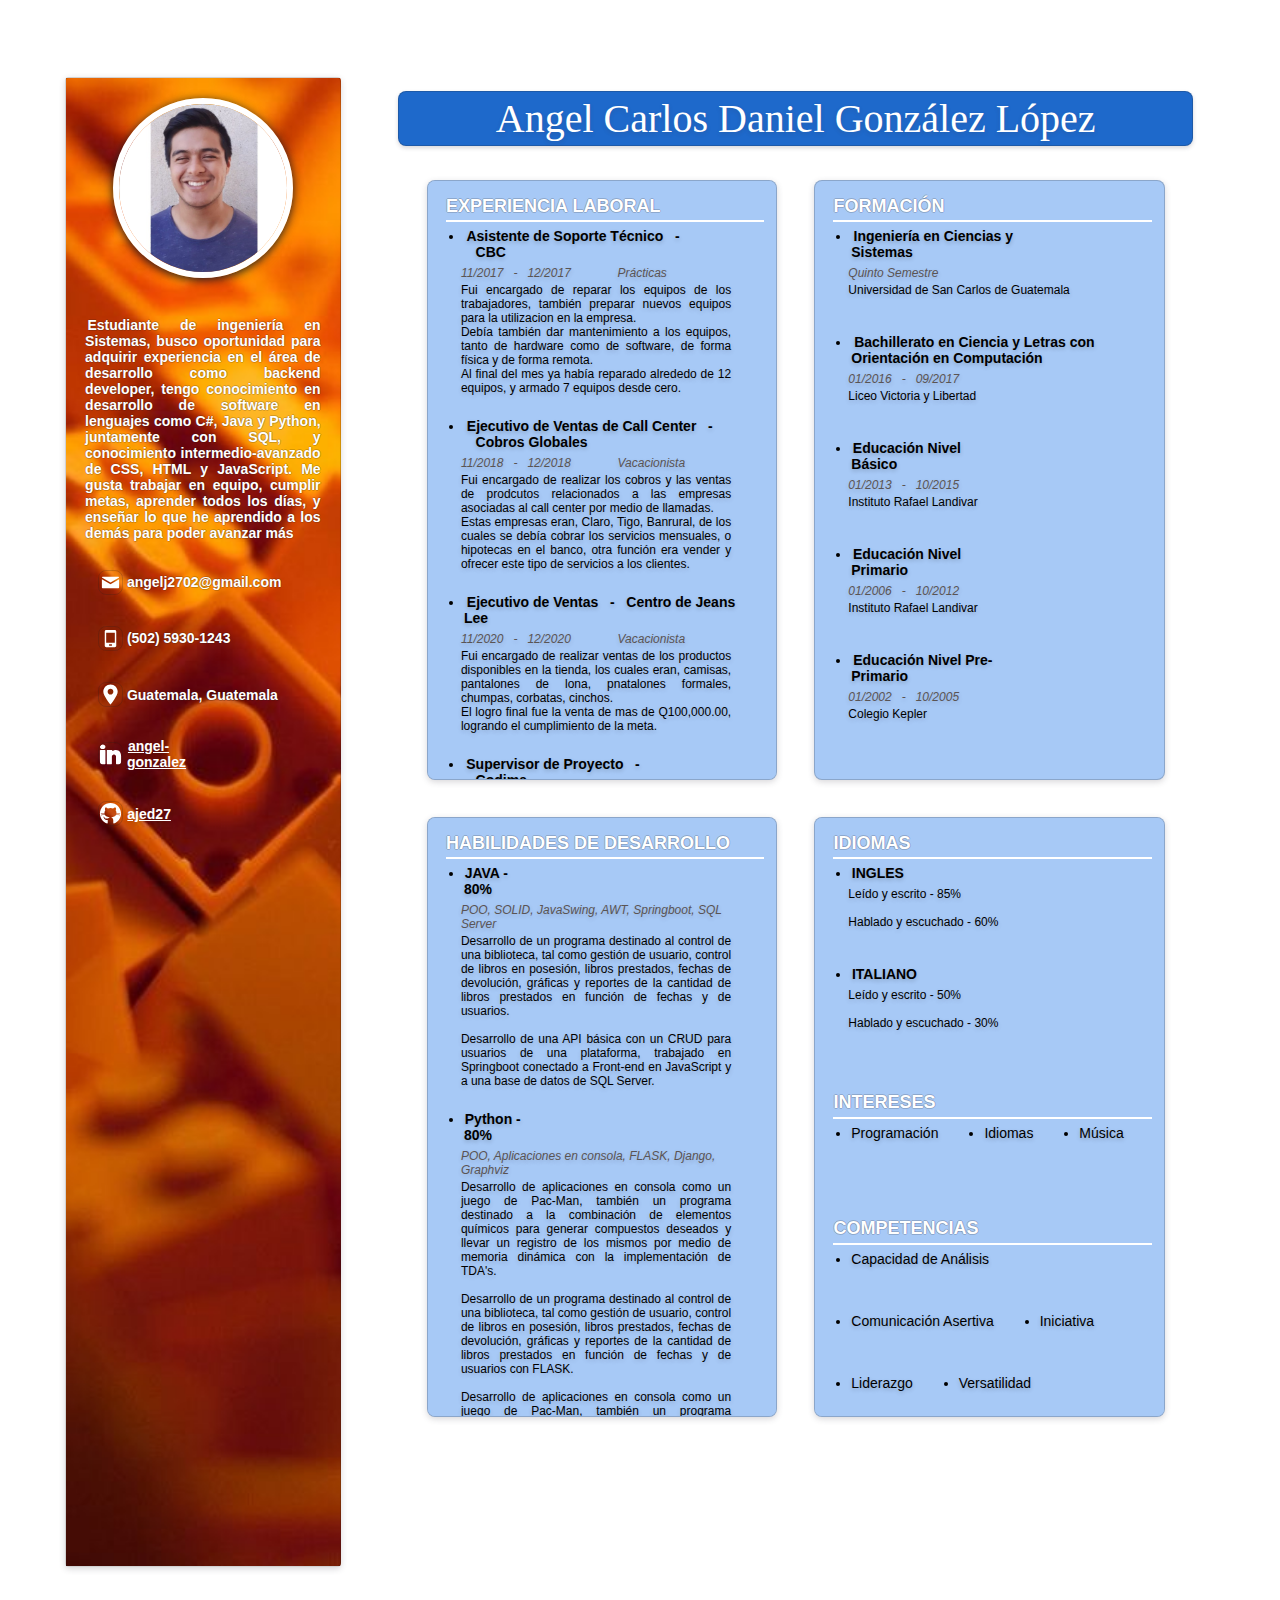
<file: index.html>
<!DOCTYPE html>
<html lang="en">
<head>
    <meta charset="UTF-8">
    <meta http-equiv="X-UA-Compatible" content="IE=edge">
    <meta name="viewport" content="width=device-width, initial-scale=1.0">
    <title>Curriculum Angel</title>
    <link rel="stylesheet" href="styles/style.css">
</head>
<body>
    <div class="general-wrapper">
        <div class="grid-general">
            <div class="image">
                <img class="profile" src="img/perfil.jpg" alt="Foto de Perfil">
                <br><br>
                <p class="description">
                    <strong>
                        Estudiante de ingeniería en Sistemas, busco oportunidad para adquirir experiencia en el área de desarrollo
                        como backend developer, tengo conocimiento en desarrollo de software en lenguajes como C#, Java y Python,
                        juntamente con SQL, y conocimiento intermedio-avanzado de CSS, HTML y JavaScript.
                        
                        Me gusta trabajar en equipo, cumplir metas, aprender todos los días, y enseñar lo que he aprendido
                        a los demás para poder avanzar más
                    </strong>
                </p>
                <ul>
                    <li class="info">
                        <img class="logo" src="img/email.svg" alt="email.png">
                        <strong> angelj2702@gmail.com</strong>
                    </li>
                    <li class="info">
                        <img class="logo" src="img/tel.svg" alt="tel.png">
                        <strong>(502) 5930-1243</strong>
                    </li>
                    <li class="info">
                        <img class="logo" src="img/location.svg" alt="location.png">
                        <strong>Guatemala, Guatemala</strong>
                    </li>
                    <li class="info">
                        <img class="logo" src="img/link.svg" alt="linkedin.png">
                        <strong><a class="link" href="https://www.linkedin.com/in/angel-gonzalez-2636b4226">angel-gonzalez</a></strong>
                    </li>
                    <li class="info">
                        <img class="logo" src="img/github.svg" alt="github.png">
                       <strong><a class="link" href="https://github.com/ajed27">ajed27</a></strong>
                    </li>
                </ul>
            </div>
            <div class="all">
                <header>
                    <div class="section-wrapper">
                        <p class="name">Angel Carlos Daniel González López</p>
                    </div>
                    <br>
                </header>
                <section class="info-wrapper">
                    <div class="data">
                        <div class="cell menu-float">
                            <div class="area">
                                <strong>EXPERIENCIA LABORAL</strong>
                                <hr width="100%" size="2px" color="white">
                            </div>
                            <div class="content">
                                <ul>
                                    <li>
                                        <strong>
                                            Asistente de Soporte Técnico&nbsp;&nbsp;&nbsp;-&nbsp;&nbsp;&nbsp;CBC
                                        </strong>
                                    </li>
                                </ul>
                                <div class="date">
                                    11/2017&nbsp;&nbsp;&nbsp;-&nbsp;&nbsp;&nbsp;12/2017
                                    &nbsp;&nbsp;&nbsp;&nbsp;&nbsp;&nbsp;&nbsp;&nbsp;&nbsp;&nbsp;&nbsp;&nbsp;&nbsp;Prácticas
                                </div>
                                <p class="respons">
                                    Fui encargado de reparar los equipos de los trabajadores, también preparar nuevos equipos para la
                                    utilizacion en la empresa.
                                    <br>
                                    Debía también dar mantenimiento a los equipos, tanto de hardware como de software, de forma física
                                    y de forma remota.
                                    <br>
                                    Al final del mes ya había reparado alrededo de 12 equipos, y armado 7 equipos desde cero. 
                                </p>
                            </div>
                            <div class="content">
                                <ul>
                                    <li>
                                        <strong>
                                            Ejecutivo de Ventas de Call Center&nbsp;&nbsp;&nbsp;-&nbsp;&nbsp;&nbsp;Cobros Globales
                                        </strong>
                                    </li>
                                </ul>
                                <div class="date">
                                    11/2018&nbsp;&nbsp;&nbsp;-&nbsp;&nbsp;&nbsp;12/2018
                                    &nbsp;&nbsp;&nbsp;&nbsp;&nbsp;&nbsp;&nbsp;&nbsp;&nbsp;&nbsp;&nbsp;&nbsp;&nbsp;Vacacionista
                                </div>
                                <p class="respons">
                                    Fui encargado de realizar los cobros y las ventas de prodcutos relacionados a las empresas asociadas
                                    al call center por medio de llamadas.
                                    <br>
                                    Estas empresas eran, Claro, Tigo, Banrural, de los cuales se debía cobrar los servicios mensuales, o
                                    hipotecas en el banco, otra función era vender y ofrecer este tipo de servicios a los clientes. 
                                </p>
                            </div>
                            <div class="content">
                                <ul>
                                    <li>
                                        <strong>
                                            Ejecutivo de Ventas&nbsp;&nbsp;&nbsp;-&nbsp;&nbsp;&nbsp;Centro de Jeans Lee
                                        </strong>
                                    </li>
                                </ul>
                                <div class="date">
                                    11/2020&nbsp;&nbsp;&nbsp;-&nbsp;&nbsp;&nbsp;12/2020
                                    &nbsp;&nbsp;&nbsp;&nbsp;&nbsp;&nbsp;&nbsp;&nbsp;&nbsp;&nbsp;&nbsp;&nbsp;&nbsp;Vacacionista
                                </div>
                                <p class="respons">
                                    Fui encargado de realizar ventas de los productos disponibles en la tienda, los cuales eran, camisas,
                                    pantalones de lona, pnatalones formales, chumpas, corbatas, cinchos.
                                    <br>
                                    El logro final fue la venta de mas de Q100,000.00, logrando el cumplimiento de la meta. 
                                </p>
                            </div>
                            <div class="content">
                                <ul>
                                    <li>
                                        <strong>
                                            Supervisor de Proyecto&nbsp;&nbsp;&nbsp;-&nbsp;&nbsp;&nbsp;Codima
                                        </strong>
                                    </li>
                                </ul>
                                <div class="date">
                                    06/2021&nbsp;&nbsp;&nbsp;-&nbsp;&nbsp;&nbsp;10/2021
                                </div>
                                <p class="respons">
                                    Fui encargado de supervisar el levantado de block de un edicifio de apartamentos ubicado en la zona 5,
                                    debía supervisar el correcto levantado de block, rellenado de cisa, y una buena mezcla.
                                    <br>
                                    Al terminar el proyecto al cabo de 5 meses me retiré.
                                </p>
                            </div>
                        </div>
                        <div class="cell menu-float">
                            <div class="area">
                                <strong>FORMACIÓN</strong>
                                <hr width="100%" size="2px" color="white">
                            </div>
                            <div class="content">
                                <ul>
                                    <li>
                                        <strong>
                                            Ingeniería en Ciencias y Sistemas
                                        </strong>
                                    </li>
                                </ul>
                                <div class="date">
                                    Quinto Semestre
                                </div>
                                <p class="respons">
                                    Universidad de San Carlos de Guatemala <br> <br>
                                </p>
                            </div>
                            <div class="content">
                                <ul>
                                    <li>
                                        <strong>
                                            Bachillerato en Ciencia y Letras con Orientación en Computación
                                        </strong>
                                    </li>
                                </ul>
                                <div class="date">
                                    01/2016&nbsp;&nbsp;&nbsp;-&nbsp;&nbsp;&nbsp;09/2017
                                </div>
                                <p class="respons">
                                    Liceo Victoria y Libertad <br> <br>
                                </p>
                            </div>
                            <div class="content">
                                <ul>
                                    <li>
                                        <strong>
                                            Educación Nivel Básico
                                        </strong>
                                    </li>
                                </ul>
                                <div class="date">
                                    01/2013&nbsp;&nbsp;&nbsp;-&nbsp;&nbsp;&nbsp;10/2015
                                </div>
                                <p class="respons">
                                    Instituto Rafael Landivar <br> <br>
                                </p>
                            </div>
                            <div class="content">
                                <ul>
                                    <li>
                                        <strong>
                                            Educación Nivel Primario
                                        </strong>
                                    </li>
                                </ul>
                                <div class="date">
                                    01/2006&nbsp;&nbsp;&nbsp;-&nbsp;&nbsp;&nbsp;10/2012
                                </div>
                                <p class="respons">
                                    Instituto Rafael Landivar <br> <br>
                                </p>
                            </div>
                            <div class="content">
                                <ul>
                                    <li>
                                        <strong>
                                            Educación Nivel Pre-Primario
                                        </strong>
                                    </li>
                                </ul>
                                <div class="date">
                                    01/2002&nbsp;&nbsp;&nbsp;-&nbsp;&nbsp;&nbsp;10/2005
                                </div>
                                <p class="respons">
                                    Colegio Kepler <br> <br>
                                </p>
                            </div>
                        </div>
                        <div class="cell menu-float">
                            <div class="area">
                                <strong>HABILIDADES DE DESARROLLO</strong>
                                <hr width="100%" size="2px" color="white">
                            </div>
                            <div class="content">
                                <ul>
                                    <li>
                                        <strong>
                                            JAVA - 80%
                                        </strong>
                                    </li>
                                </ul>
                                <div class="date">
                                    POO, SOLID, JavaSwing, AWT, Springboot, SQL Server
                                </div>
                                <p class="respons">
                                    Desarrollo de un programa destinado al control de una biblioteca, tal como gestión de usuario,
                                    control de libros en posesión, libros prestados, fechas de devolución, gráficas y reportes de la
                                    cantidad de libros prestados en función de fechas y de usuarios.<br> <br>
                                    Desarrollo de una API básica con un CRUD para usuarios de una plataforma, trabajado en Springboot 
                                    conectado a Front-end en JavaScript y a una base de datos de SQL Server.
                                </p>
                            </div>
                            <div class="content">
                                <ul>
                                    <li>
                                        <strong>
                                        Python - 80%
                                        </strong>
                                    </li>
                                </ul>
                                <div class="date">
                                    POO, Aplicaciones en consola, FLASK, Django, Graphviz
                                </div>
                                <p class="respons">
                                    Desarrollo de aplicaciones en consola como un juego de Pac-Man, también un programa destinado a la
                                    combinación de elementos químicos para generar compuestos deseados y llevar un registro de los
                                    mismos por medio de memoria dinámica con la implementación de TDA's.<br> <br>
                                    Desarrollo de un programa destinado al control de una biblioteca, tal como gestión de usuario,
                                    control de libros en posesión, libros prestados, fechas de devolución, gráficas y reportes de la
                                    cantidad de libros prestados en función de fechas y de usuarios con FLASK.<br> <br>
                                    Desarrollo de aplicaciones en consola como un juego de Pac-Man, también un programa destinado a la
                                    combinación de elementos químicos para generar compuestos deseados y llevar un registro de los
                                    mismos por medio de memoria dinámica con la implementación de TDA's, implementado con Django.
                                </p>
                            </div>
                            <div class="content">
                                <ul>
                                    <li>
                                        <strong>
                                            C# .Net - 80%
                                        </strong>
                                    </li>
                                </ul>
                                <div class="date">
                                    POO, SOLID, WindowsForms, DevExpress, SQL Server, ASP.Net, LinQ
                                </div>
                                <p class="respons">
                                    Desarrollo de aplicación destinada a el control de vehículos en posesión y vendidos de un predio,
                                    así como el control de usuarios y de clientes, desarrollado en WindowsForms conectado a SQL Server
                                    por medio de LinQ.<br> <br>
                                    Desarrollo de un programa destinado al control de un punto de ventas como market en WindowsForms
                                    capaz de leer código de barras, con control de usuarios, vendedores, administradores conectado a
                                    una base de datos de SQL Server por medio de LinQ.<br> <br>
                                </p>
                            </div>
                            <div class="content">
                                <ul>
                                    <li>
                                        <strong>
                                            HTML - CSS
                                        </strong>
                                    </li>
                                </ul>
                                <div class="date">
                                    90%
                                </div>
                                <p class="respons">
                                    Tengo un par de proyectos hechos a puro HTML y CSS: <a href="https://ajed27.github.io/clone-firefox/">Clon Firefox</a>
                                    <a href="https://ajed27.github.io/ChallengeEncriptador/">Encriptador</a>
                                </p>
                            </div>
                            <div class="content">
                                <ul>
                                    <li>
                                        <strong>
                                            SQL Server
                                        </strong>
                                    </li>
                                </ul>
                                <div class="date">
                                    90%
                                </div>
                                <p class="respons">
                                    La mayoría de proyecto que he realizado los conecto a una base de datos de SQL Server diseñada y 
                                    desarrollada por mi.
                                </p>
                            </div>
                        </div>
                        <div class="cell menu-float">
                            <div class="area">
                                <strong>IDIOMAS</strong>
                                <hr width="100%" size="2px" color="white">
                            </div>
                            <div class="content">
                                <ul>
                                    <li>
                                        <strong>
                                            INGLES
                                        </strong>
                                    </li>
                                </ul>
                                <p class="respons">
                                    Leído y escrito - 85% <br> <br>
                                    Hablado y escuchado - 60% <br> <br>
                                </p>
                            </div>
                            <div class="content">
                                <ul>
                                    <li>
                                        <strong>
                                            ITALIANO
                                        </strong>
                                    </li>
                                </ul>
                                <p class="respons">
                                    Leído y escrito - 50% <br> <br>
                                    Hablado y escuchado - 30% <br> <br> <br> <br>
                                </p>
                            </div>
                            <div class="area">
                                <strong>INTERESES</strong>
                                <hr width="100%" size="2px" color="white">
                            </div>
                            <div class="content">
                                <ul>
                                    <li>Programación</li>
                                    <li>Idiomas</li>
                                    <li>Música</li>
                                </ul>
                            </div>
                            <br> <br> <br> <br>
                            <div class="area">
                                <strong>COMPETENCIAS</strong>
                                <hr width="100%" size="2px" color="white">
                            </div>
                            <div class="content">
                                <ul>
                                    <li>Capacidad de Análisis</li>
                                    <li>Comunicación Asertiva</li>
                                    <li>Iniciativa</li>
                                    <li>Liderazgo</li>
                                    <li>Versatilidad</li>
                                </ul>
                            </div>
                            <br> <br> <br> <br>
                            <div class="area">
                                <strong>HERRAMIENTAS</strong>
                                <hr width="100%" size="2px" color="white">
                            </div>
                            <div class="content">
                                <ul>
                                    <li>Linux Deepin</li>
                                    <li>Linux Debian</li>
                                    <li>Linux Ubuntu</li>
                                    <li>Linux Manjaro</li>
                                    <li>Microsoft Office</li>
                                    <li>Windows</li>
                                    <li>Postman</li>
                                    <li>Github</li>
                                    <li>Gitlab</li>
                                </ul>
                                <br>
                            </div>
                        </div>
                    </div>
                </section>
            </div>
        </div>
    </div>
</body>
</html>
</file>
<file: styles/style.css>
* {
    margin: 1%;
    padding: 0;
    box-sizing: border-box;
}

.grid-general{
    justify-content: center;
    margin-left: 1%;
    margin-right: 1%;
    display: grid;
    grid-template-columns: 1fr 3fr;
    grid-template-rows: 1fr;
    grid-gap: 30px;
}

.image{
    text-align: center;
    background-image: url("../img/n7.jpg");
    background-size: cover;
    background-repeat: no-repeat;
    max-width: 1fr;
    max-height: 1490px;
    border-radius: 4px;
    box-shadow: 0 2px 6px rgba(58, 57, 68, 0.2);
    position: relative;
    border: 0.5px solid rgba(30, 30, 30, 0.2);
}

.all{
    background-color: white;
    max-width: 1fr;
    position: relative;
    /* text-align: center; */
}

.profile{
    margin-top: 20px;
    width: 180px;
    border-radius: 100px;
    border: 6px solid white;
    box-shadow: 0 2px 10px rgba(30, 30, 30, 1);
}

header{
    margin-top: 0px;
    text-align: center;
}

.name{
    padding: 3px; 
    height: auto;
    text-align: center;
    max-width: 1fr;
    font-size: 40px;
    color: white;
    border: 0.5px solid rgba(30, 30, 30, 0.2);
    border-radius: 8px;
    background-color: #1E69CB;
    font-family: 'Times New Roman', Times, serif;
    text-shadow: 0 2px 4px rgba(58, 57, 68, 0.2);
    box-shadow: 0 2px 4px rgba(58, 57, 68, 0.2);
}

.description{
    margin: 7%;
    text-align: justify;
    width: 1fr;
    font-size: 14px;
    color: white;
    text-shadow: 1px 0px 0px rgba(30, 30, 30, 0.2), 
    0px 1px 0px rgba(30, 30, 30, 0.2), 
    -1px 0px 0px rgba(30, 30, 30, 0.2), 
    0px -1px 0px rgba(30, 30, 30, 0.2);
}

body{
    display: flex;
    flex-direction: column;
    align-items: center;
    justify-content: center;
    background-color: white;
    padding: 10px;
    font-family:'Segoe UI', Tahoma, Geneva, Verdana, sans-serif;
    font-size: 12px;
}

.logo{
    width: 25px;
    border-radius: 8px;
    /* box-shadow: 0 2px 8px rgba(30, 30, 30, 0.2); */
    border: .05px solid rgba(30, 30, 30, 0.2);
}

.section-wrapper{
    width: 100%;
    margin-left: 20px;
    display:contents;
    justify-content: center;
}

.section-wrapper ul{
    display: flex;
    justify-content: space-between;
    flex-wrap: wrap;
    gap: 10px;
    font-size: 14px;
}

.section-wrapper ul li{
    gap: 10px;
    color: #FF6100;
    text-shadow: 0 2px 4px rgba(10, 10, 10, 0.2);
}

.info{
    display: flex;
    align-items: center;
    margin: 10%;
    text-align: justify;
    width: 1fr;
    font-size: 14px;
    color: white;
    text-shadow: 1px 0px 0px rgba(30, 30, 30, 0.2), 
    0px 1px 0px rgba(30, 30, 30, 0.2), 
    -1px 0px 0px rgba(30, 30, 30, 0.2), 
    0px -1px 0px rgba(30, 30, 30, 0.2);
}

.data{
    margin-left: 5%;
    margin-right: 5%;
    display: grid;
    grid-template-columns: repeat(2, 1fr);
    grid-template-rows: 1fr 1.4fr;
    grid-gap: 30px;
}

.cell{
    background-color: #A7C9F6;
    max-width: 500px;
    max-height: 600px;
    border-radius: 8px;
    box-shadow: 0 2px 6px rgba(58, 57, 68, 0.2);
    position: relative;
    border: 0.5px solid rgba(30, 30, 30, 0.2);
    padding-bottom: 10px;
}

.area{
    margin-left: 15px;
    margin-right: 15px;
    margin-top: 15px;
    font-size: 18px;
    text-shadow: 1px 0px 0px rgba(30, 30, 30, 0.2), 
    0px 1px 0px rgba(30, 30, 30, 0.2), 
    -1px 0px 0px rgba(30, 30, 30, 0.2), 
    0px -1px 0px rgba(30, 30, 30, 0.2);
    color: white;
}

.content{
    margin-left: 30px;
    margin-right: 15px;
    text-shadow: 0 2px 4px rgba(58, 57, 68, 0.2);
}

.content ul{
    display: flex;
    justify-content: left;
    font-size: 16px;
}

.date{
    font-size: 12px;
    font-style: italic;
    color: rgba(90, 84, 84, 1);
}

.respons{
    margin-right: 30px;
    margin-bottom: 20px;
    text-align: justify;
    font-size: 12px;
    color: black;
}

.link{
    color: white;
    text-shadow: 0 2px 4px rgba(10, 10, 10, 0.2);
}

.info-wrapper{
    width: 100%;
    padding: 15px;
    display: contents;
    justify-content: center;
}

.info-wrapper ul{
    display: flex;
    justify-content:left;
    flex-wrap: wrap;
    gap: 40px;
    font-size: 14px;
}

.info-wrapper ul li{
    gap: 10px;
    text-shadow: 0 2px 4px rgba(10, 10, 10, 0.2);
}

.general-wrapper{
    width: 100%;
    padding: 15px;
}

.menu-float {
    overflow:auto;
}

.menu-float::-webkit-scrollbar {
    -webkit-appearance: none;
}

.menu-float::-webkit-scrollbar:vertical {
    width:10px;
}

.menu-float::-webkit-scrollbar-thumb {
    background-color: #7979796f;
    border-radius: 20px;
}

.menu-float::-webkit-scrollbar-track{
    border-radius: 10px;
}

@media(max-width: 900px){

    .profile{
        width: 150px;
    }

    /* .general-wrapper{
        width: 700px;
    } */

    .info-wrapper{
        margin-left: 0;
        margin-right: 0;
        width: 320px;
    }

    .grid-general{
        margin-left: 0%;
        grid-template-columns: 0.35fr 0.65fr;
    }

    .section-wrapper{
        width: 300px;
        margin: 0;
    }

    .data{
        grid-template-columns: 1fr;
        grid-template-rows: repeat(4, 1fr);
    }
}

@media(max-width: 600px){

    .profile{
        width: 150px;

    }
/* 
    .general-wrapper{
        width: 300px;
    } */

    .info-wrapper{
        width: 300px;
    }

    .grid-general{
        margin-left: 0%;
        grid-template-columns: 1fr;
    }

    .section-wrapper{
        width: 300px;
        margin-left: 0;
    }

    .data{
        grid-template-columns: 1fr;
        grid-template-rows: repeat(4, 1fr);
    }

    .all{
        margin: 0;
    }
}
</file>
